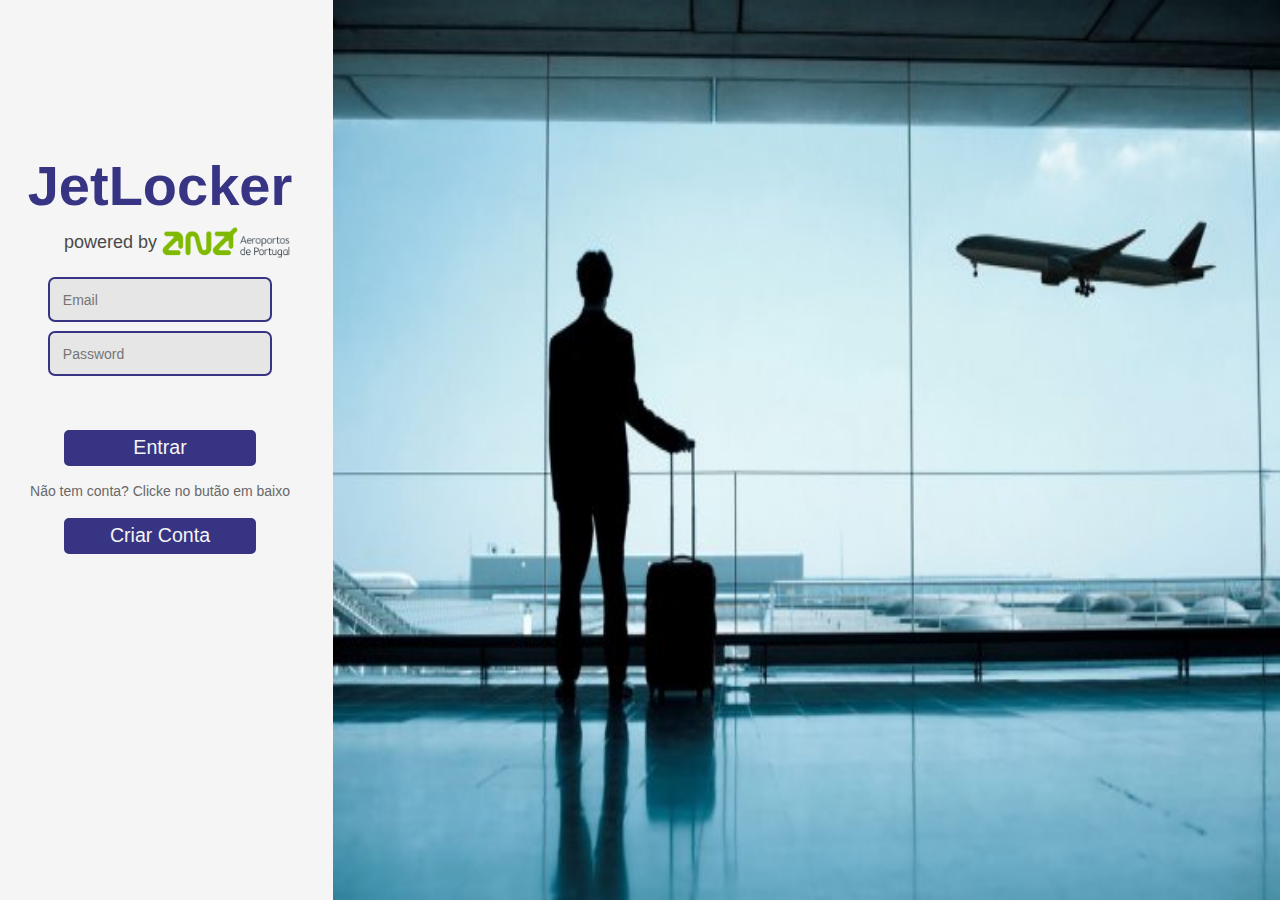
<file: index.html>
<!DOCTYPE html>
<html lang="en-US">
  <head>
    <meta http-equiv="content-type" content="text/html; charset=UTF-8" /> 
    <title>MAS-It1</title>
    <link rel="stylesheet" href="style.css">
    <link rel="stylesheet" href="https://maxcdn.bootstrapcdn.com/bootstrap/3.4.0/css/bootstrap.min.css">
    <script src="https://ajax.googleapis.com/ajax/libs/jquery/3.5.1/jquery.min.js"></script>
    <script src="https://maxcdn.bootstrapcdn.com/bootstrap/3.4.0/js/bootstrap.min.js"></script>
  </head>

  <body>
    <aside class="indexAside">
      <h1 style="font-size: 4em;"><b>JetLocker</b></h1>
      <h4 style="left:3vw;position:relative;"> powered by <img style="width: 10vw;" src="images/logo.png"></h4>

      <input type="text" class="indexInput" placeholder="Email">
      <input type="text" class="indexInput" placeholder="Password" style="margin-bottom: 5vh;">

      <a href="main/tutorial.html"><button class="indexBtn"> Entrar </button></a>

      <h5 class="indexH5">Não tem conta? Clicke no butão em baixo</h5>

      <a href="acc/createAcc.html"><button class="indexBtn"> Criar Conta </button></a>

    </aside>

    <main class="indexMain">

    </main>

  </body>
</html>
</file>
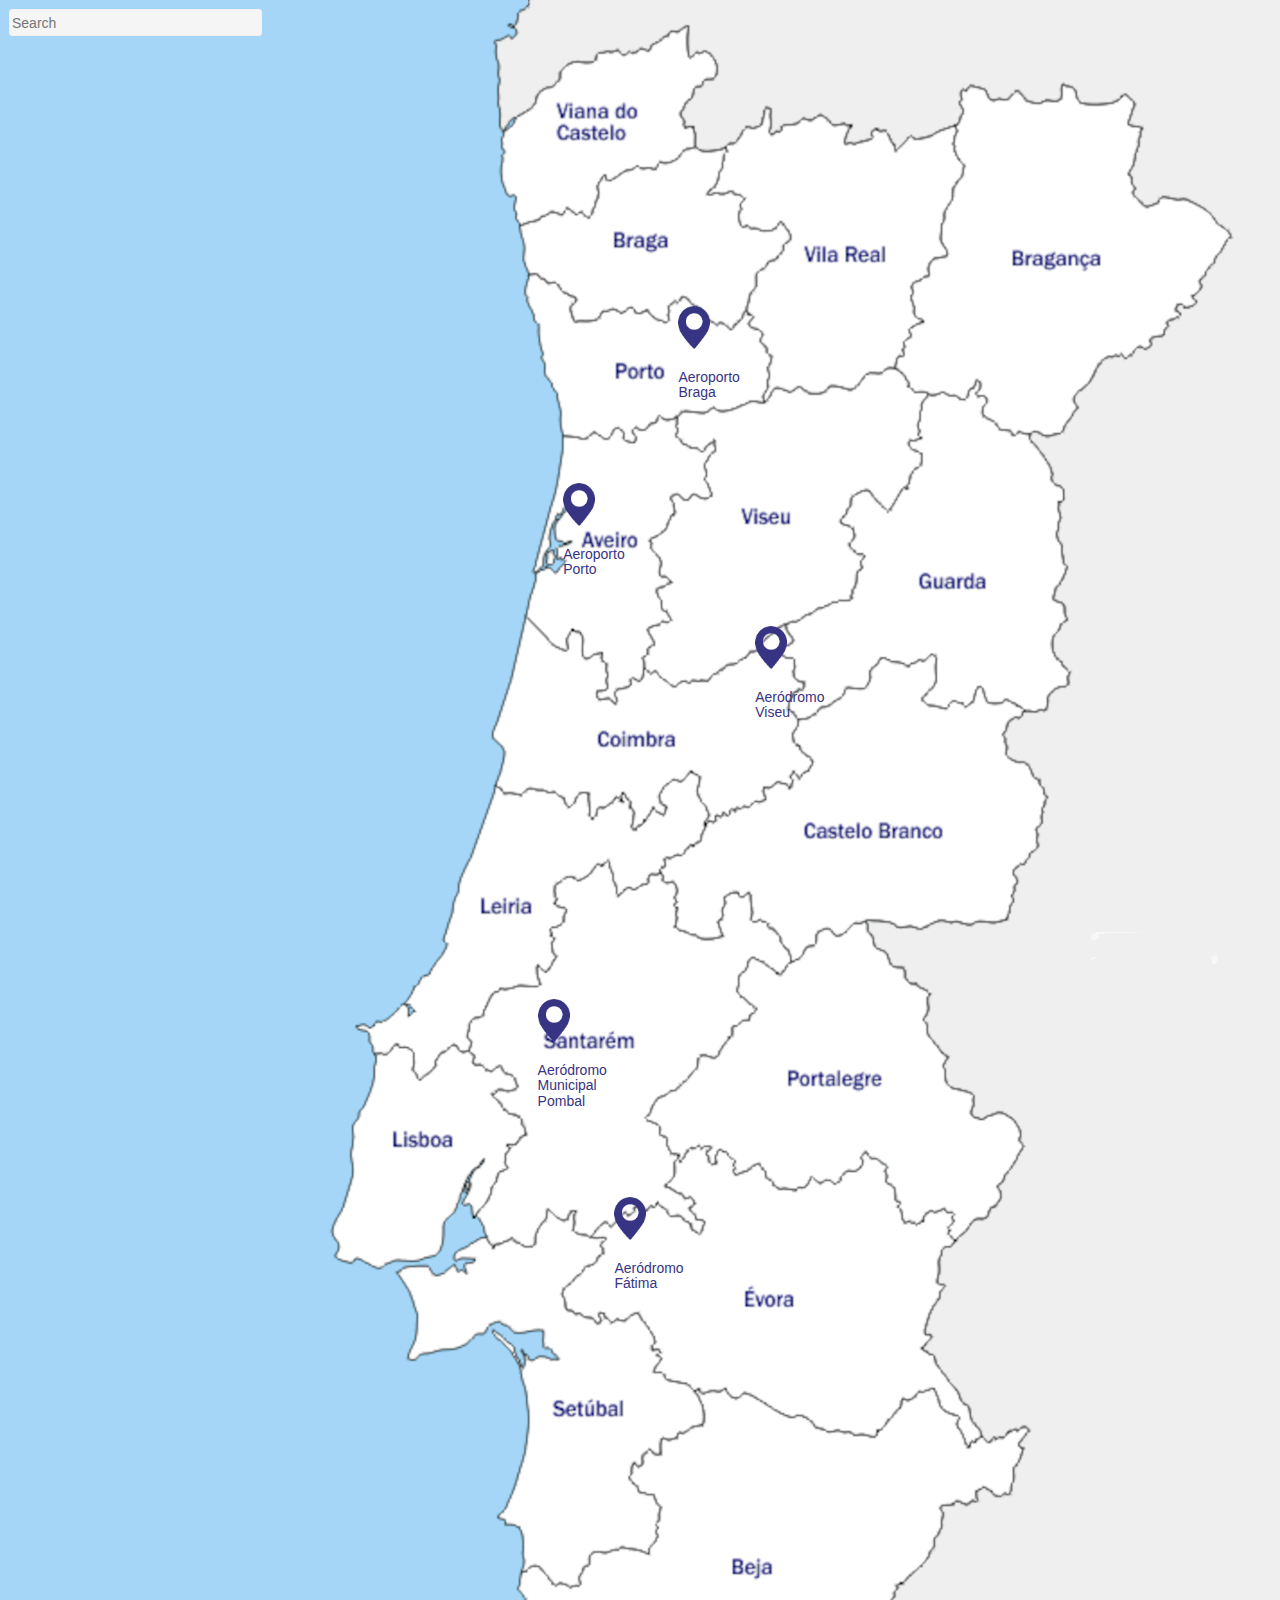
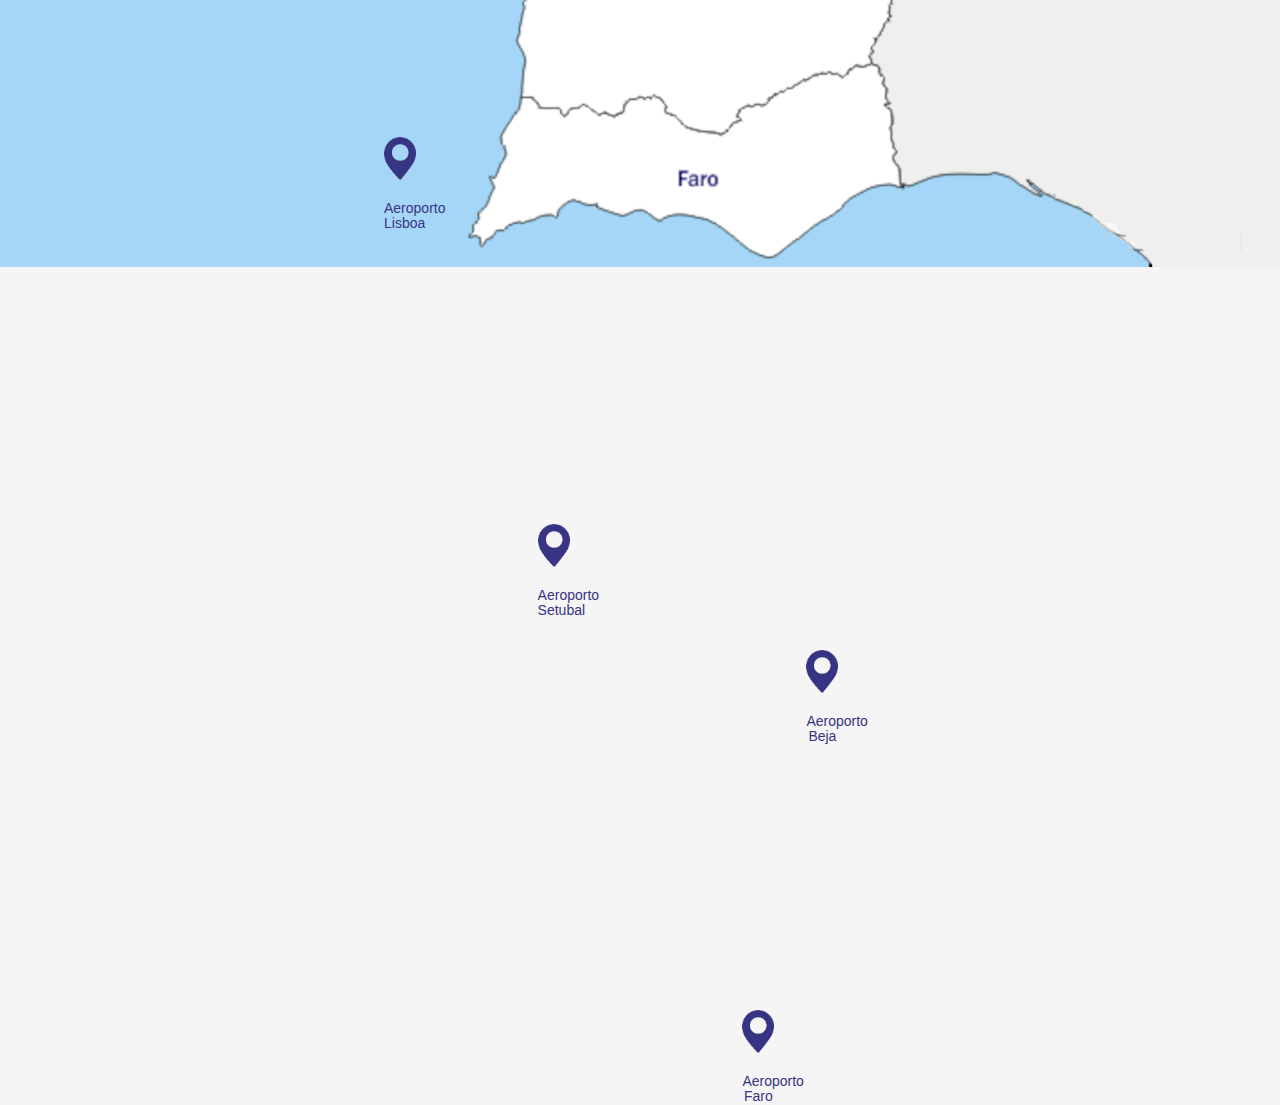
<file: map.html>
<!DOCTYPE html>
<html lang="en-US">
  <head>
    <meta http-equiv="content-type" content="text/html; charset=UTF-8" /> 
    <title>MAS-It1</title>
    <link rel="stylesheet" href="style.css">
    <link rel="stylesheet" href="https://maxcdn.bootstrapcdn.com/bootstrap/3.4.0/css/bootstrap.min.css">
    <script src="https://ajax.googleapis.com/ajax/libs/jquery/3.5.1/jquery.min.js"></script>
    <script src="https://maxcdn.bootstrapcdn.com/bootstrap/3.4.0/js/bootstrap.min.js"></script>
  </head>

  <body class="mapBody">
    <div class="mainHolder">
      <input type="text" class="searchBar" placeholder="Search"/>
      <div id="infoImg" class="mainImg d-none"></div>
      <div id="mainTxt" class="mainTxt d-none">
        <h3><b id="infoName">Aeroporto Humberto Delgado</b></h3>
        <h4><span class="glyphicon glyphicon-map-marker"></span> <span id="infoLoc">Alameda das Comunidades Pt</span></h4>
        <h4><span class="glyphicon glyphicon-earphone"></span> <span id="infoTel"> +351 999 888 777 </span></h4>
        <h4><span class="glyphicon glyphicon-home"></span> <span id="infoOc"> Ocupação: 73% </span></h4>
        <h4><span class="glyphicon glyphicon-list"></span> <a id="infoSite" href="">Mais informações</a></h4>
      </div>
      <input id="mainBtn" type="button" class="selectButton d-none" value="Selecionar localização para recolha">
    </div>
    
    <div class="marker" style="left:53vw;top:34vh;">
      <input type="image" class="marker"  value="aeBraga" src="marker.png" onclick="updateData(this.value)"/>
      <h5>Aeroporto Braga</h5>
    </div>
    <div class="marker" style="left:44vw;top:53.65vh;">
      <input type="image" class="marker"  value="aePorto" src="marker.png" onclick="updateData(this.value)"/>
      <h5>Aeroporto Porto</h5>
    </div>
    <div class="marker" style="left:59vw;top:69.5vh;">
      <input type="image" class="marker"  value="aeViseu" src="marker.png" onclick="updateData(this.value)"/>
      <h5>Aeródromo Viseu</h5>
    </div>
    <div class="marker" style="left:42vw;top:111vh;">
      <input type="image" class="marker"  value="aePombal" src="marker.png" onclick="updateData(this.value)"/>
      <h5>Aeródromo Municipal Pombal</h5>
    </div>
    <div class="marker" style="left:48vw;top:133vh;">
      <input type="image" class="marker"  value="aeFatima" src="marker.png" onclick="updateData(this.value)"/>
      <h5>Aeródromo Fátima</h5>
    </div>
    <div class="marker" style="left:30vw;top:193vh;">
      <input type="image" class="marker"  value="aeLisboa" src="marker.png" onclick="updateData(this.value)"/>
      <h5>Aeroporto Lisboa</h5>
    </div>
    <div class="marker" style="left:42vw;top:236vh;">
      <input type="image" class="marker"  value="aeSetubal" src="marker.png" onclick="updateData(this.value)"/>
      <h5>Aeroporto Setubal</h5>
    </div>
    <div class="marker" style="left:63vw;top:250vh;">
      <input type="image" class="marker"  value="aeBeja" src="marker.png" onclick="updateData(this.value)"/>
      <h5>Aeroporto Beja</h5>
    </div>
    <div class="marker" style="left:58vw;top:290vh;">
      <input type="image" class="marker"  value="aeFaro" src="marker.png" onclick="updateData(this.value)"/>
      <h5>Aeroporto Faro</h5>
    </div>

    <script src="script.js"></script>
  </body>
</html>
</file>
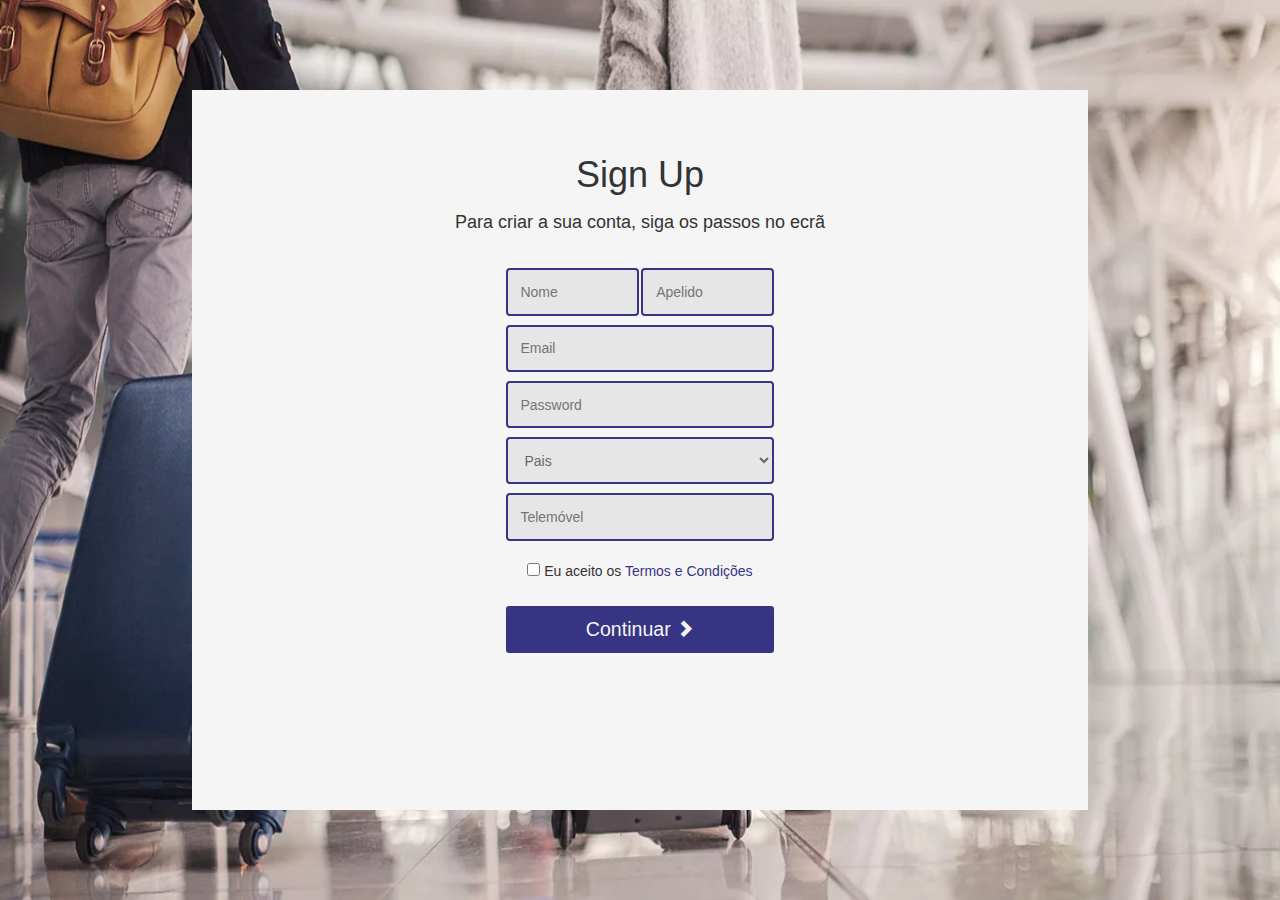
<file: acc/createAcc.html>
<!DOCTYPE html>
<html lang="en-US">
  <head>
    <meta http-equiv="content-type" content="text/html; charset=UTF-8" /> 
    <title>MAS-It1</title>
    <link rel="stylesheet" href="accStyle.css">
    <link rel="stylesheet" href="https://maxcdn.bootstrapcdn.com/bootstrap/3.4.0/css/bootstrap.min.css">
    <script src="https://ajax.googleapis.com/ajax/libs/jquery/3.5.1/jquery.min.js"></script>
    <script src="https://maxcdn.bootstrapcdn.com/bootstrap/3.4.0/js/bootstrap.min.js"></script>
  </head>

  <body>
    <main id="mainAcc">
        <h1>Sign Up</h1>
        <h4 style="margin-top:2vh;">Para criar a sua conta, siga os passos no ecrã</h4>
        <div class="mainPart">
            <input style="width:49.5%; float:left;" type="text" class="accInput" placeholder="Nome">
            <input style="width:49.5%; float:right;" type="text" class="accInput" placeholder="Apelido">
            <input type="text" class="accInput" placeholder="Email">
            <input type="password" class="accInput" placeholder="Password">
            <select name="cars" class="accInput" id="cars">
              <option value="pais">Pais</option>
              <option value="portugal">Portugal</option>
              <option value="espanha">Espanha</option>
              <option value="franca">França</option>
              <option value="alemanha">Alemanha</option>
              <option value="inglaterra">Inglaterra</option>
            </select>
            <input type="tel" class="accInput" placeholder="Telemóvel">
            <h5 style="margin:2vh;">
                <input type="checkbox" class="checkbox0" name="horns">
                Eu aceito os <span style="color:#373483;">Termos e Condições</span>
            </h5>
            <button class="accBtn" onclick="updatePage(2)">Continuar <span style="font-size: 0.9em;" class="glyphicon glyphicon-chevron-right"></span></button>
        </div>
    </main>
    <script src="scripts.js"></script>
  </body>
</html>
</file>
<file: style.css>
body {
    background-color: whitesmoke!important;
}

.indexMain {
    width: 74vw;
    height: 100vh;
    float: right;
    background-image: url("images/bg.jpg");
    background-size: 75vw 100vh;
    background-repeat: no-repeat;
    background-color: whitesmoke;
}

.indexAside {
    padding-top: 15vh;
    color: #373483;
    width: 25vw;
    height: 100vh;
    float: left;
    background-color: whitesmoke;
    text-align: center;
}

.indexInput {
    width: 70%;
    height: 5vh;
    position: relative;
    background-color: #e6e6e6;
    border: 2px solid #373483;
    margin-top: 1vh;
    color: rgb(104, 104, 104);
    border-radius: 7px;
    padding-left: 1vw;
}

.indexBtn {
    border: 2px solid #373483;
    width: 60%;
    height: 4vh;
    position: relative;
    background-color: #373483;
    font-size: 1.4em;
    margin-top: 1vh;
    padding-right: 1vw;
    padding-left: 1vw;
    color: whitesmoke;
    border-radius: 5px;
    transition: 0.5s;
}

.indexBtn > a {
    text-decoration: none;
    color: whitesmoke;
}


.indexBtn:hover {
    background-color: whitesmoke;
    color: #373483;
}


.indexH5 {
    color: rgb(104, 104, 104);
    margin-top: 2vh;
    text-align: center;
}

.mapBody {
    height: 145vw;
    background-image: url("map.png");
    background-size: 100vw auto;
    background-repeat: no-repeat;
    transition: 0.5s;
}

.d-none {
    display: none;
}

.mainHolder {
    width: 20vw;
    height: 97vh;
    position: fixed;
    margin: 1vh;
}

.searchBar {
    background-color: whitesmoke;
    border-radius: 3px;
    position: relative;
    width: 19.75vw;
    height: 3vh;
    border: 1px #f1f1f1 solid;
}

.mainImg {
    border-radius: 8px;
    margin-top: 1vh;
    background-image: url("lisboa.jpg");
    background-size: 100% 100%;
    background-repeat: no-repeat;
    width: 100%;
    height: 25vh;
}

.mainTxt {
    font-size: small;
    border-radius: 8px;
    margin-top: 1vh;
    color: #373483;
    background-color: whitesmoke;
    width: 100%;
    height: 30vh;
    text-align: center;
    padding-top: 1vh;
}

.glyphicon {
    font-size: 1.75em;
    margin-right: 1vw;
    color: #373483;
    top: 1vh!important;
    position: relative;
}

h4 {
    color: #494949!important;
    text-align: left;
    margin-left: 2vw;
    margin-right: 1vw;
}

.selectButton {
    width: 60%;
    left: 20%;
    margin-top: 5vh;
    position: relative;
    border-radius: 20px;
    height: 7vh;
    border: 2px solid #373483;
    font-size: 1.5em;
    white-space: normal;
    background-color: #373483;
    color: whitesmoke;
    transition: 0.5s;
}

.selectButton:hover {
    background-color: whitesmoke;
    color: #373483;
}

.marker {
    width: 2.5vw;
    position: absolute;
}
.marker > h5 {
    position: relative;
    color: #373483;
    font-size: 1em;
    text-align: center;
    top: 6vh;
}
</file>
<file: acc/accStyle.css>
body {
    background-image: url("images/AnyConv.com__image.png");
    background-size: 100vw 100vh;
    background-repeat: no-repeat;
}

.d-none {
    display: none;
}

.accBtn {
    border: 2px solid #373483;
    width: 100%;
    height: 5.25vh;
    position: relative;
    background-color: #373483;
    font-size: 1.4em;
    margin-top: 1vh;
    padding-right: 1vw;
    padding-left: 1vw;
    color: whitesmoke;
    border-radius: 3px;
    transition: 0.5s;
}

.accBtn > a {
    text-decoration: none;
    color: whitesmoke;
}


.accBtn:hover {
    background-color: whitesmoke;
    color: #373483;
}


main {
    position: relative;
    left: 15vw;
    top: 10vh;
    width: 70vw;
    height: 80vh;
    background-color: whitesmoke;
    text-align: center;
    padding: 5vh 0px 5vh 0px;
}

.mainPart {
    text-align: center;
    width: 30%;
    margin: auto;
    margin-top: 3vh;
}

.accInput {
    width: 100%;
    height: 5.25vh;
    position: relative;
    background-color: #e6e6e6;
    border: 2px solid #373483;
    margin-top: 1vh;
    color: rgb(104, 104, 104);
    border-radius: 4px;
    padding-left: 1vw;
}

.checkbox0 {
    border: 2px solid #373483;
    color:#373483;
}
</file>
